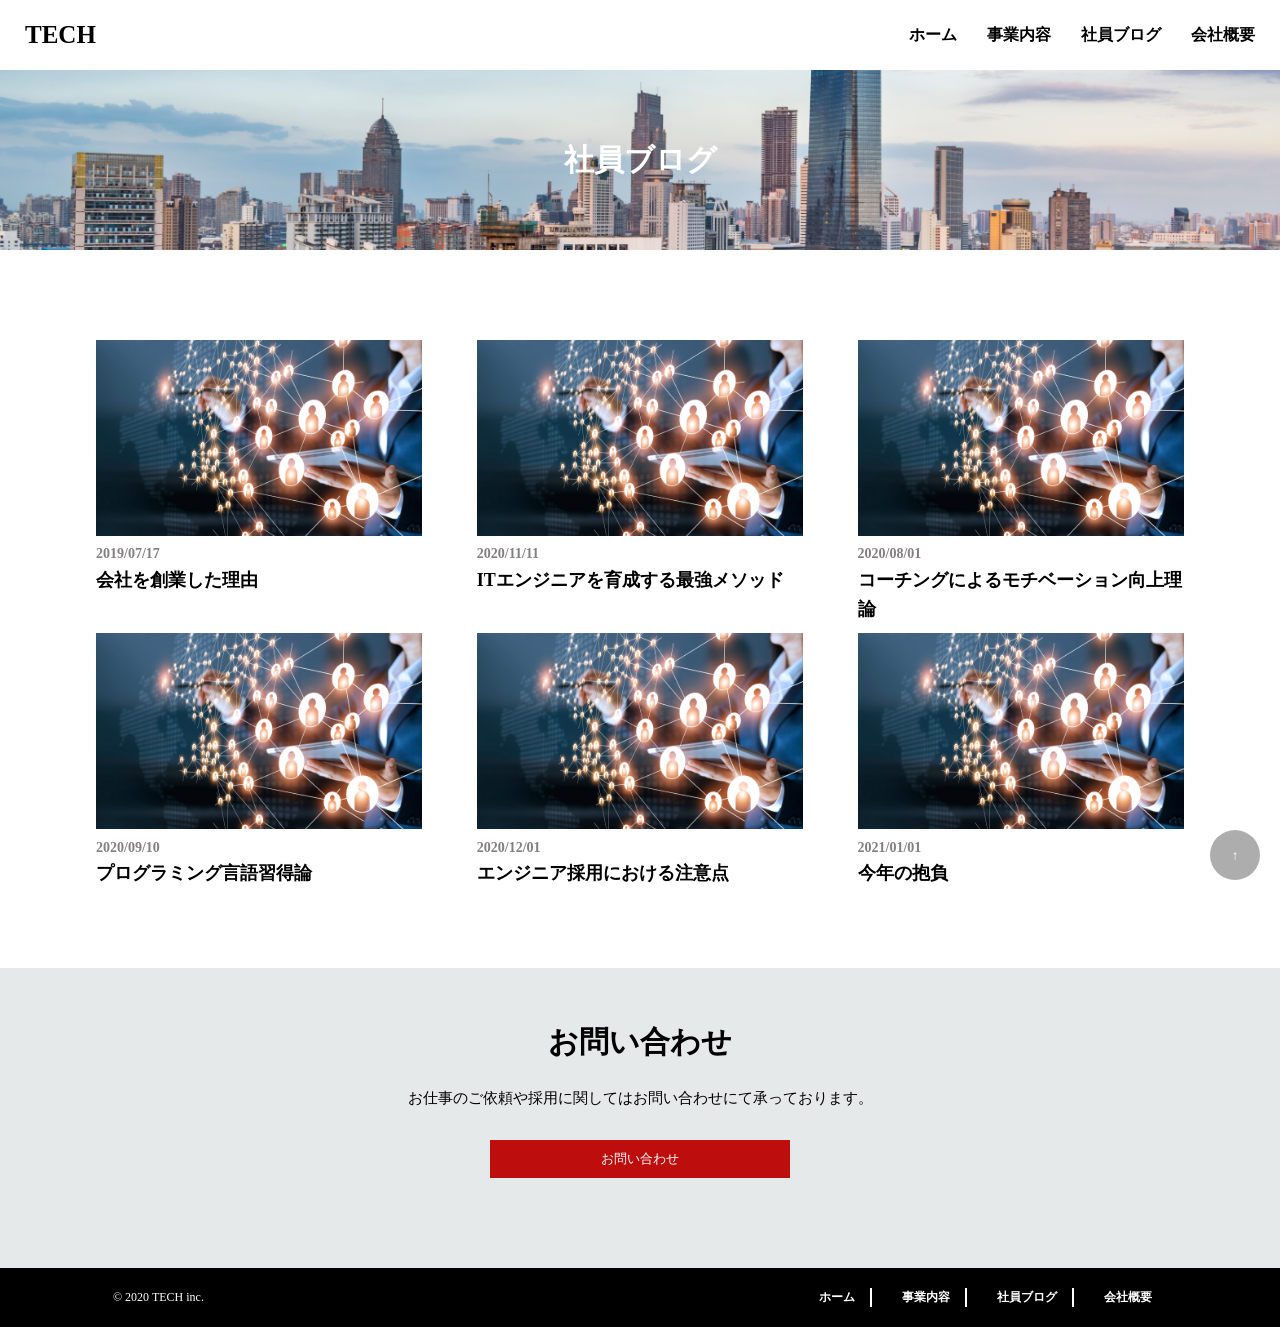
<file: blog.html>
<!DOCTYPE html>
<html lang="ja">

<head>
  <meta charset="UTF-8">
  <meta http-equiv="X-UA-Compatible" content="IE=edge">
  <meta name="viewport" content="width=device-width, initial-scale=1.0">
  <title>TECH .inc</title>
  <link rel="stylesheet" href="css/reset.css" />
  <link rel="stylesheet" href="css/style.css" />
  <link rel="stylesheet" href="css/base.css" />
</head>

<body>
  <header class="header">
    <h1 class="header_ttl">
      <a href="home.html"> TECH </a>
    </h1>
    <div class="item1">
      <nav class="header_nav">
        <ul class="header_nav-list">
          <li class="header-nav-item"><a href="home.html">ホーム</a></li>
          <li class="header-nav-item"><a href="service.html">事業内容</a></li>
          <li class="header-nav-item"><a href="blog.html">社員ブログ</a></li>
          <li class="header-nav-item"><a href="company.html">会社概要</a></li>
        </ul>
      </nav>
    </div>
    <div class="item2">
      <nav class="header_nav2" id="header_nav2">
        <ul class="header_nav-list2">
          <li class="header-nav-item2"><a href="home.html">ホーム</a></li>
          <li class="header-nav-item2"><a href="service.html">事業内容</a></li>
          <li class="header-nav-item2"><a href="blog.html">社員ブログ</a></li>
          <li class="header-nav-item2"><a href="company.html">会社概要</a></li>
        </ul>
      </nav>
      <div class="menu" id="menu">
        <span class="menu__line--top"></span>
        <span class="menu__line--middle"></span>
        <span class="menu__line--bottom"></span>
      </div>
    </div>
  </header>

  <div class="firstview2">
    <div class="firstview_con">
      <h1 class="firstview_ttl2">社員ブログ</h1>
    </div>
  </div>

  <div class="blog_item wrap">
    <div class="blog_list">
      <div class="blog_img">
        <a href="blog.html">
          <img src="img/blog.png" alt="社員ブログ">
        </a>
        </div>
      <div class="blog_cot">
        <h2 class="blog_list_ttl">2019/07/17</h2>
        <p class="blog_list_txt">会社を創業した理由</p>
      </div>
    </div>
    <div class="blog_list">
      <div class="blog_img">
        <a href="blog.html">
          <img src="img/blog.png" alt="社員ブログ">
        </a>
        </div>
      <div class="blog_cot">
        <h2 class="blog_list_ttl">2020/11/11</h2>
        <p class="blog_list_txt">ITエンジニアを育成する最強メソッド</p>
      </div>
    </div>
    <div class="blog_list">
      <div class="blog_img">
        <a href="blog.html">
          <img src="img/blog.png" alt="社員ブログ">
        </a>
        </div>
      <div class="blog_cot">
        <h2 class="blog_list_ttl">2020/08/01</h2>
        <p class="blog_list_txt">コーチングによるモチベーション向上理論</p>
      </div>
    </div>
    <div class="blog_list">
      <div class="blog_img">
        <a href="blog.html">
          <img src="img/blog.png" alt="社員ブログ">
        </a>
        </div>
      <div class="blog_cot">
        <h2 class="blog_list_ttl">2020/09/10</h2>
        <p class="blog_list_txt">プログラミング言語習得論</p>
      </div>
    </div>
    <div class="blog_list">
      <div class="blog_img">
        <a href="blog.html">
          <img src="img/blog.png" alt="社員ブログ">
        </a>
        </div>
      <div class="blog_cot">
        <h2 class="blog_list_ttl">2020/12/01</h2>
        <p class="blog_list_txt">エンジニア採用における注意点</p>
      </div>
    </div>
    <div class="blog_list">
      <div class="blog_img">
        <a href="blog.html">
          <img src="img/blog.png" alt="社員ブログ">
        </a>
        </div>
      <div class="blog_cot">
        <h2 class="blog_list_ttl">2021/01/01</h2>
        <p class="blog_list_txt">今年の抱負</p>
      </div>
    </div>
  </div>  

  <div class="form">
    <div class="form_ttl">お問い合わせ</div>
    <div class="form_txt">お仕事のご依頼や採用に関してはお問い合わせにて承っております。</div>
    <input type="button" id="openBtn" value="お問い合わせ" class="openBtn bottom-contact-btn btn btn-primary">
    <div id="modal" class="modal" style="display: none;">
      <div class="modal__content">
        <div class="modal__content-inner">
          <div class="modal__closeBtn">
            <input type="button" id="closeBtn" value="×" class="closeBtn">
          </div>
          <h2 class="top-contact-ttl ttl">お問い合わせ</h2>
          <div class="contact ptb-m">
            <form class="contact-form" action="index.html" method="post">
              <div class="contact-form-item">
                <label class="contact-form-item-name" for="company">会社名</label>
                <input type="text" id="company" class="contact-form-item-input">
              </div>
              <div class="contact-form-item">
                <label class="contact-form-item-name" for="name">お名前<span
                    class="contact-form-item-required">*</span></label>
                <input type="text" id="name" class="contact-form-item-input" required="">
              </div>
              <div class="contact-form-item">
                <label class="contact-form-item-name" for="email">メールアドレス<span
                    class="contact-form-item-required">*</span></label>
                <input type="email" id="email" class="contact-form-item-input" required="">
              </div>
              <div class="contact-form-item">
                <label class="contact-form-item-name" for="comment">お問い合わせ内容<span
                    class="contact-form-item-required">*</span></label>
                <textarea id="comment" rows="8" cols="80" class="contact-form-item-textarea" required=""></textarea>
              </div>
              <input type="submit" value="お申し込み" class="contact-form-submit">
            </form>
          </div>
        </div>
      </div>
    </div>
  </div>

  <button class="scroll-top" id="button">↑</button>

  <footer class="footer">
    <div class="footer-inner wrap">
      <small class="Copylight">&copy; 2020 TECH inc.</small>
      <nav class="footer_nav">
        <ul class="footer_nav-list">
          <li class="footer-nav-item"><a href="home.html">ホーム</a></li>
          <li class="footer-nav-item"><a href="service.html">事業内容</a></li>
          <li class="footer-nav-item"><a href="blog.html">社員ブログ</a></li>
          <li class="footer-nav-item"><a href="company.html">会社概要</a></li>
        </ul>
      </nav>
    </div>
  </footer>

  <script src="js/main.js"></script>
</body>

</html>
</file>
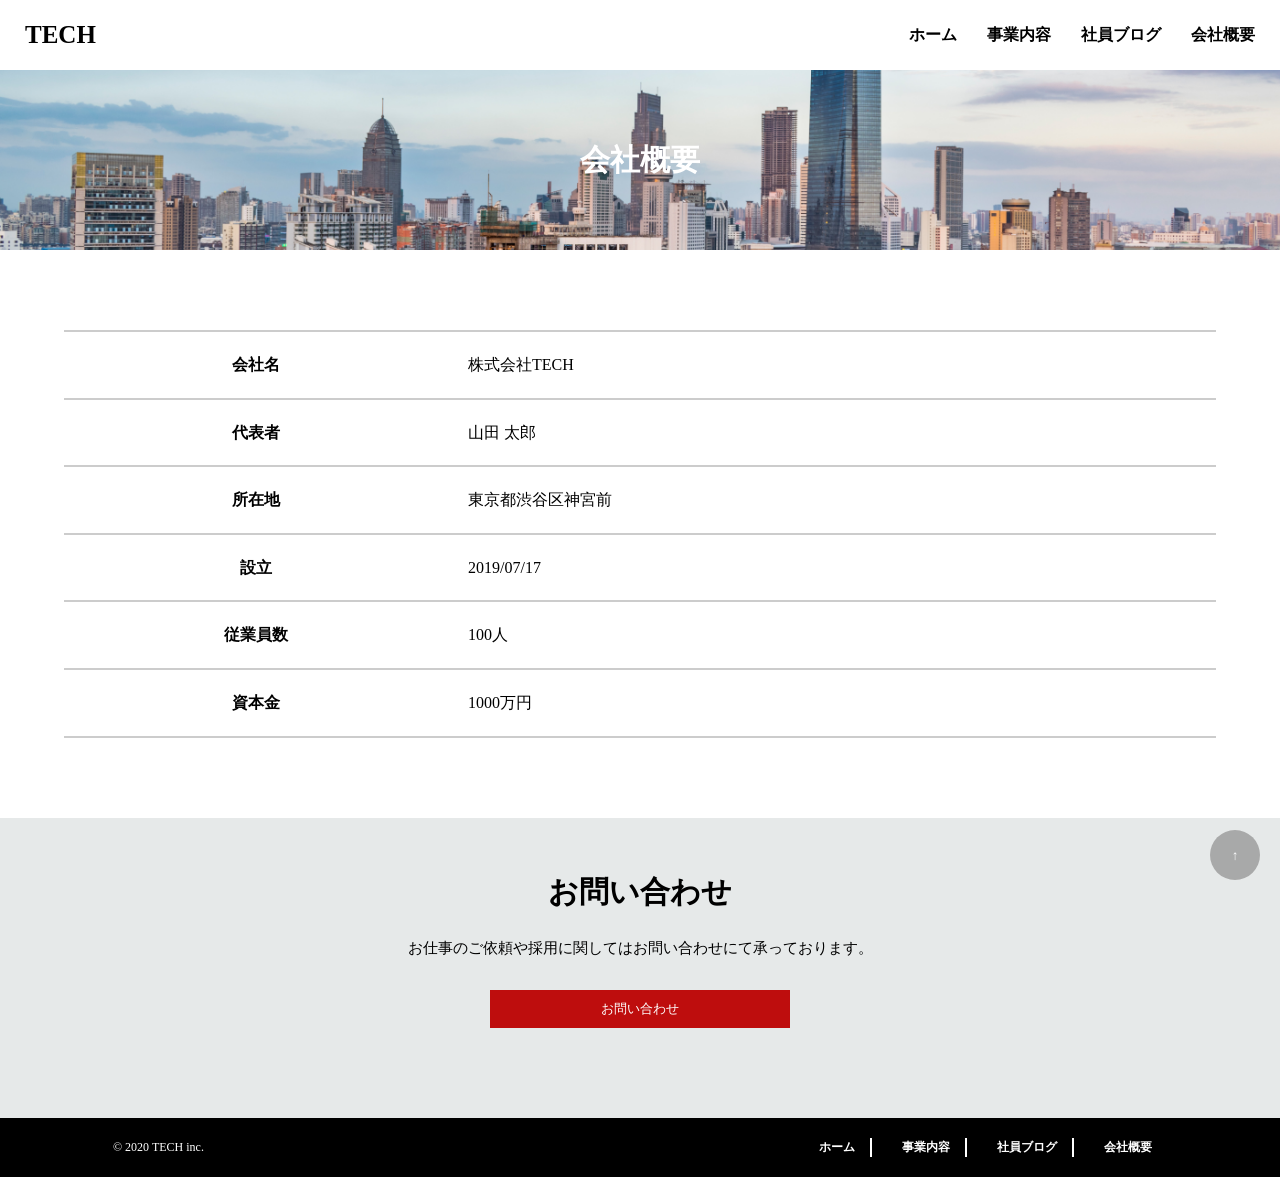
<file: company.html>
<!DOCTYPE html>
<html lang="ja">

<head>
  <meta charset="UTF-8">
  <meta http-equiv="X-UA-Compatible" content="IE=edge">
  <meta name="viewport" content="width=device-width, initial-scale=1.0">
  <title>TECH .inc</title>
  <link rel="stylesheet" href="css/reset.css" />
  <link rel="stylesheet" href="css/style.css" />
  <link rel="stylesheet" href="css/base.css" />
</head>

<body>
  <header class="header">
    <h1 class="header_ttl">
      <a href="home.html"> TECH </a>
    </h1>
    <div class="item1">
      <nav class="header_nav">
        <ul class="header_nav-list">
          <li class="header-nav-item"><a href="home.html">ホーム</a></li>
          <li class="header-nav-item"><a href="service.html">事業内容</a></li>
          <li class="header-nav-item"><a href="blog.html">社員ブログ</a></li>
          <li class="header-nav-item"><a href="company.html">会社概要</a></li>
        </ul>
      </nav>
    </div>
    <div class="item2">
      <nav class="header_nav2" id="header_nav2">
        <ul class="header_nav-list2">
          <li class="header-nav-item2"><a href="home.html">ホーム</a></li>
          <li class="header-nav-item2"><a href="service.html">事業内容</a></li>
          <li class="header-nav-item2"><a href="blog.html">社員ブログ</a></li>
          <li class="header-nav-item2"><a href="company.html">会社概要</a></li>
        </ul>
      </nav>
      <div class="menu" id="menu">
        <span class="menu__line--top"></span>
        <span class="menu__line--middle"></span>
        <span class="menu__line--bottom"></span>
      </div>
    </div>
  </header>

  <div class="firstview2">
    <div class="firstview_con">
      <h1 class="firstview_ttl2">会社概要</h1>
    </div>
  </div>

  <div class="com_table">
    <table>
      <tr>
        <th class="table_th">会社名</th>
        <td class="table_td">株式会社TECH</td>
      </tr> 
      <tr>
        <th class="table_th">代表者</th>
        <td class="table_td">山田 太郎</td>
      </tr>
      <tr>
        <th class="table_th">所在地</th>
        <td class="table_td">東京都渋谷区神宮前</td>
      </tr>
      <tr>
        <th class="table_th">設立</th>
        <td class="table_td">2019/07/17</td>
      </tr>
      <tr>
        <th class="table_th">従業員数</th>
        <td class="table_td">100人</td>
      </tr>
      <tr>
        <th class="table_th">資本金</th>
        <td class="table_td">1000万円</td>
      </tr>
    </table>
  </div>

  <div class="form">
    <div class="form_ttl">お問い合わせ</div>
    <div class="form_txt">お仕事のご依頼や採用に関してはお問い合わせにて承っております。</div>
    <input type="button" id="openBtn" value="お問い合わせ" class="openBtn bottom-contact-btn btn btn-primary">
    <div id="modal" class="modal" style="display: none;">
      <div class="modal__content">
        <div class="modal__content-inner">
          <div class="modal__closeBtn">
            <input type="button" id="closeBtn" value="×" class="closeBtn">
          </div>
          <h2 class="top-contact-ttl ttl">お問い合わせ</h2>
          <div class="contact ptb-m">
            <form class="contact-form" action="index.html" method="post">
              <div class="contact-form-item">
                <label class="contact-form-item-name" for="company">会社名</label>
                <input type="text" id="company" class="contact-form-item-input">
              </div>
              <div class="contact-form-item">
                <label class="contact-form-item-name" for="name">お名前<span
                    class="contact-form-item-required">*</span></label>
                <input type="text" id="name" class="contact-form-item-input" required="">
              </div>
              <div class="contact-form-item">
                <label class="contact-form-item-name" for="email">メールアドレス<span
                    class="contact-form-item-required">*</span></label>
                <input type="email" id="email" class="contact-form-item-input" required="">
              </div>
              <div class="contact-form-item">
                <label class="contact-form-item-name" for="comment">お問い合わせ内容<span
                    class="contact-form-item-required">*</span></label>
                <textarea id="comment" rows="8" cols="80" class="contact-form-item-textarea" required=""></textarea>
              </div>
              <input type="submit" value="お申し込み" class="contact-form-submit">
            </form>
          </div>
        </div>
      </div>
    </div>
  </div>

  <button class="scroll-top" id="button">↑</button>

  <footer class="footer">
    <div class="footer-inner wrap">
      <small class="Copylight">&copy; 2020 TECH inc.</small>
      <nav class="footer_nav">
        <ul class="footer_nav-list">
          <li class="footer-nav-item"><a href="home.html">ホーム</a></li>
          <li class="footer-nav-item"><a href="service.html">事業内容</a></li>
          <li class="footer-nav-item"><a href="blog.html">社員ブログ</a></li>
          <li class="footer-nav-item"><a href="company.html">会社概要</a></li>
        </ul>
      </nav>
    </div>
  </footer>

  <script src="js/main.js"></script>
</body>

</html>
</file>
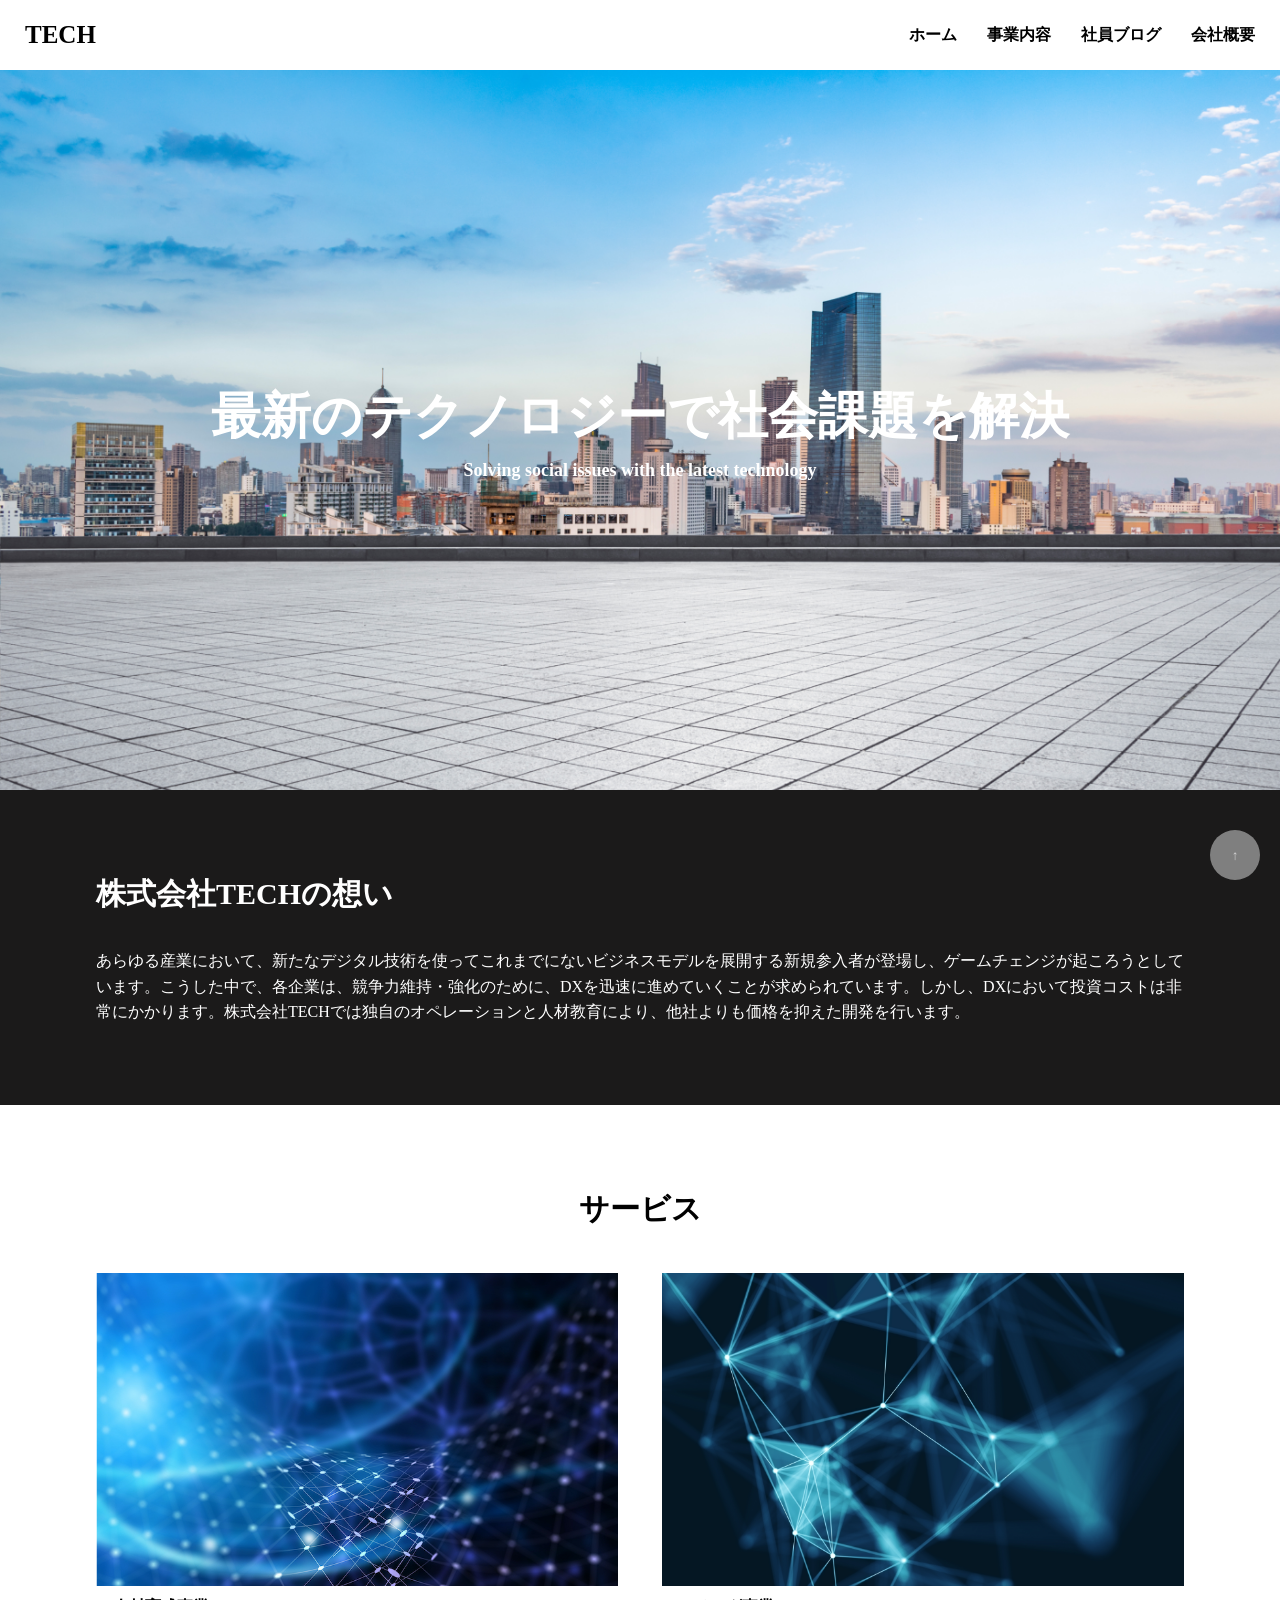
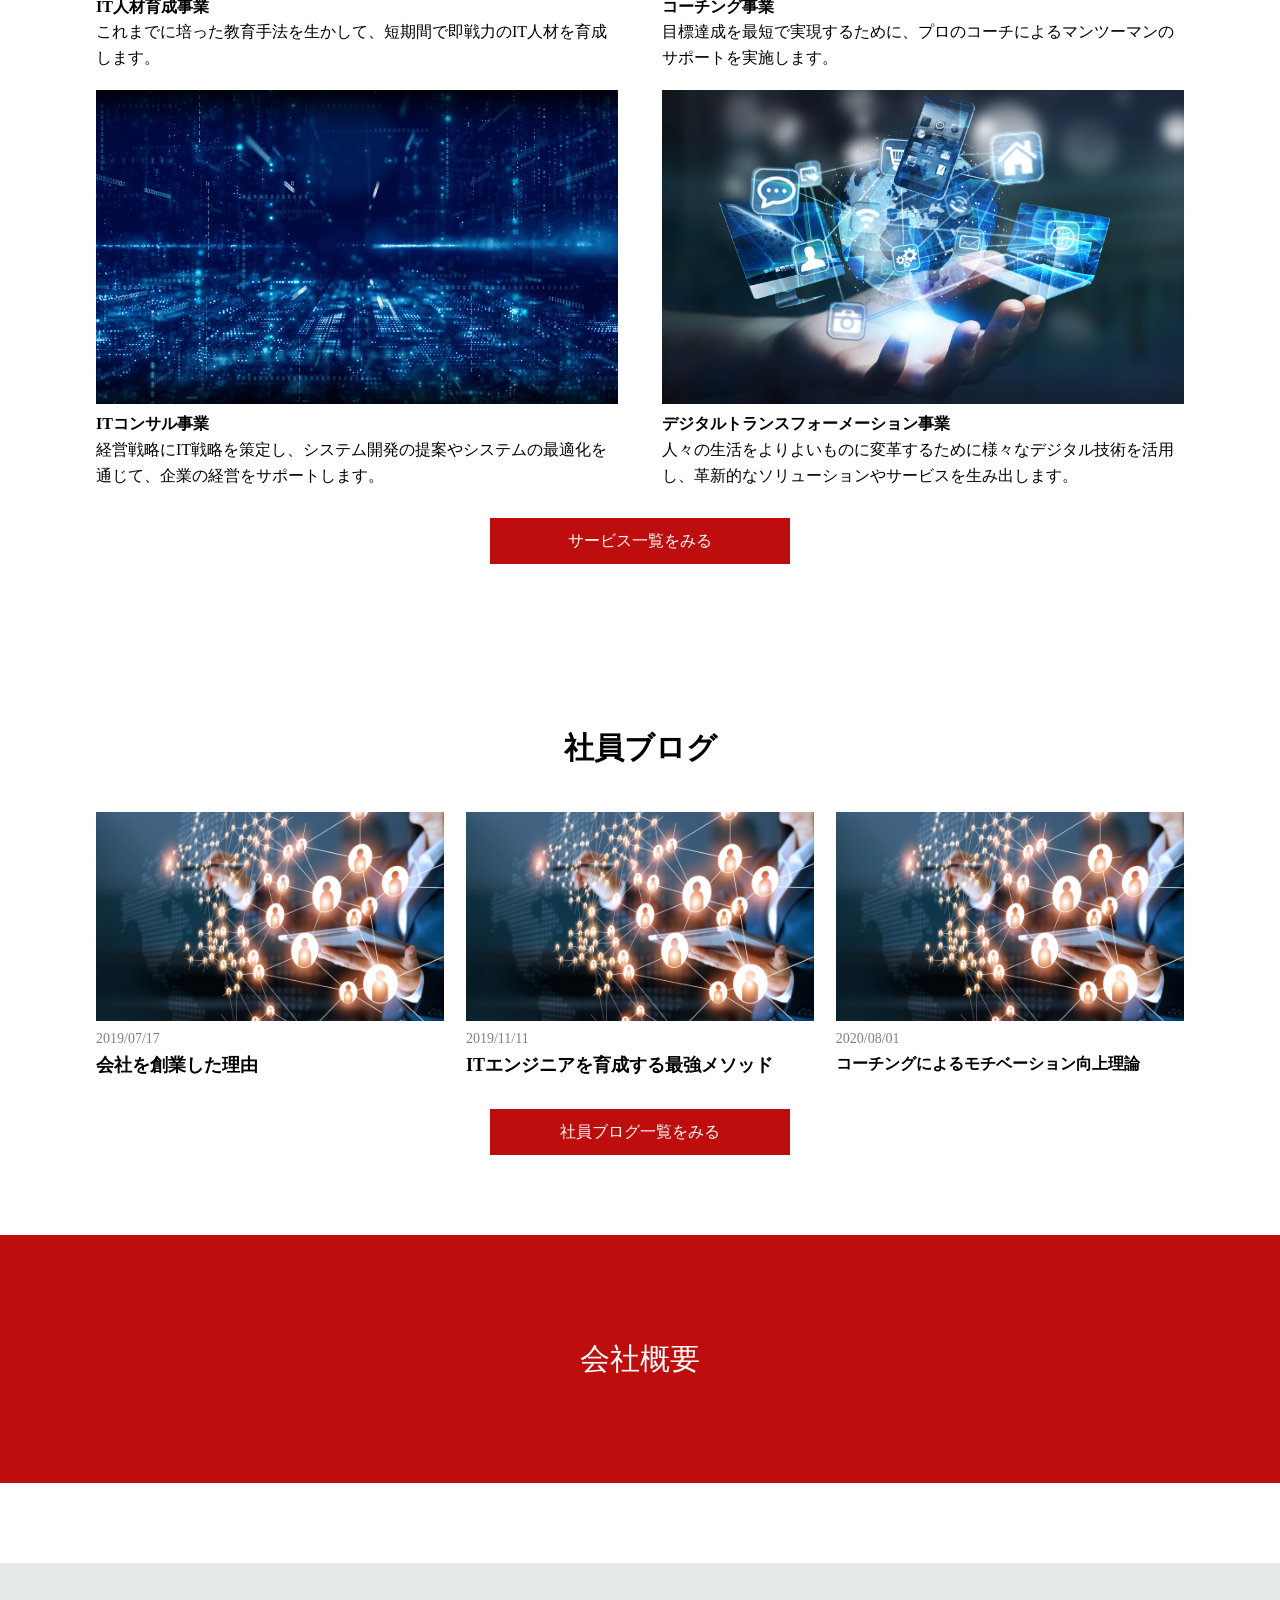
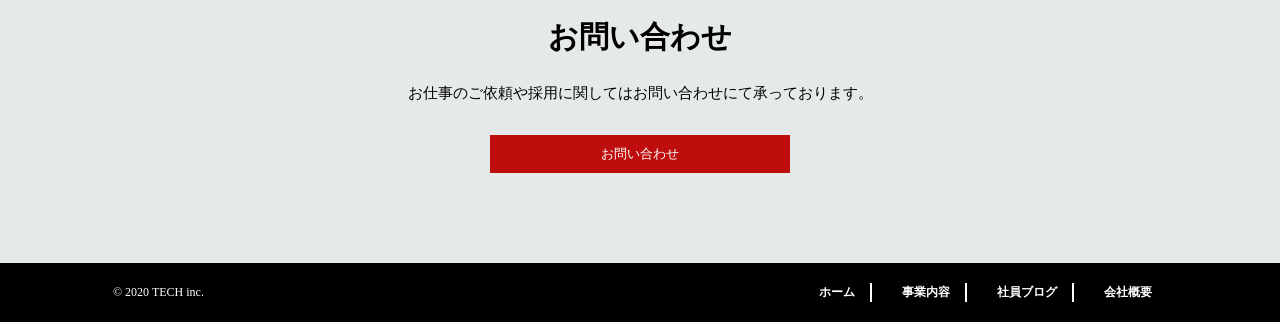
<file: home.html>
<!DOCTYPE html>
<html lang="ja">

<head>
  <meta charset="UTF-8">
  <meta http-equiv="X-UA-Compatible" content="IE=edge">
  <meta name="viewport" content="width=device-width, initial-scale=1.0">
  <title>TECH .inc</title>
  <link rel="stylesheet" href="css/reset.css" />
  <link rel="stylesheet" href="css/style.css" />
  <link rel="stylesheet" href="css/base.css" />
</head>

<body>
  <header class="header">
    <h1 class="header_ttl">
      <a href="home.html"> TECH </a>
    </h1>
    <div class="item1">
      <nav class="header_nav">
        <ul class="header_nav-list">
          <li class="header-nav-item"><a href="home.html">ホーム</a></li>
          <li class="header-nav-item"><a href="service.html">事業内容</a></li>
          <li class="header-nav-item"><a href="blog.html">社員ブログ</a></li>
          <li class="header-nav-item"><a href="company.html">会社概要</a></li>
        </ul>
      </nav>
    </div>
    <div class="item2">
      <nav class="header_nav2" id="header_nav2">
        <ul class="header_nav-list2">
          <li class="header-nav-item2"><a href="home.html">ホーム</a></li>
          <li class="header-nav-item2"><a href="service.html">事業内容</a></li>
          <li class="header-nav-item2"><a href="blog.html">社員ブログ</a></li>
          <li class="header-nav-item2"><a href="company.html">会社概要</a></li>
        </ul>
      </nav>
      <div class="menu" id="menu">
        <span class="menu__line--top"></span>
        <span class="menu__line--middle"></span>
        <span class="menu__line--bottom"></span>
      </div>
    </div>
  </header>

  <div class="firstview">
    <div class="firstview_con">
      <h1 class="firstview_ttl">最新のテクノロジーで社会課題を解決</h1>
      <p class="firstview_txt">Solving social issues with the latest technology</p>
    </div>
  </div>

  <div class="home-msg">
    <div class="home-msg_con">
      <h2 class="home-msg_ttl">株式会社TECHの想い</h2>
      <p class="home-msg_txt">あらゆる産業において、新たなデジタル技術を使ってこれまでにないビジネスモデルを展開する新規参入者が登場し、ゲームチェンジが起ころうとしています。こうした中で、各企業は、競争力維持・強化のために、DXを迅速に進めていくことが求められています。しかし、DXにおいて投資コストは非常にかかります。株式会社TECHでは独自のオペレーションと人材教育により、他社よりも価格を抑えた開発を行います。</p>
    </div>
  </div>

  <div class="home-cvs_item">
    <h2 class="home-cvs_ttl">サービス</h2>
    <div class="home-cvs_con">
      <div class="home-cvs_list">
        <img src="img/service1.png" alt="IT人材育成事業">
        <div class="home-cvs_list_cot">
          <h3 class="home-cvs_list_ttl">IT人材育成事業</h3>
          <p class="home-cvs_list_txt">これまでに培った教育手法を生かして、短期間で即戦力のIT人材を育成します。</p>
        </div>
      </div>
      <div class="home-cvs_list">
        <img src="img/service2.png" alt="コーチング事業">
        <div class="home-cvs_list_cot">
          <h3 class="home-cvs_list_ttl">コーチング事業</h3>
          <p class="home-cvs_list_txt">目標達成を最短で実現するために、プロのコーチによるマンツーマンのサポートを実施します。</p>
        </div>
      </div>
      <div class="home-cvs_list">
        <img src="img/service3.png" alt="ITコンサル事業">
        <div class="home-cvs_list_cot">
          <h3 class="home-cvs_list_ttl">ITコンサル事業</h3>
          <p class="home-cvs_list_txt">経営戦略にIT戦略を策定し、システム開発の提案やシステムの最適化を通じて、企業の経営をサポートします。</p>
        </div>
      </div>
      <div class="home-cvs_list">
        <img src="img/service4.png" alt="デジタルトランスフォーメーション事業">
        <div class="home-cvs_list_cot">
          <h3 class="home-cvs_list_ttl">デジタルトランスフォーメーション事業</h3>
          <p class="home-cvs_list_txt">人々の生活をよりよいものに変革するために様々なデジタル技術を活用し、革新的なソリューションやサービスを生み出します。</p>
        </div>
      </div>
    </div> 
    <a href="service.html" class="home-cvs_btn btn">サービス一覧をみる</a>
  </div>

  <div class="home-blog">
    <h2 class="home-blog_ttl">社員ブログ</h2>
    <div class="home-blog_con">
      <div class="home-blog_list">
        <a href="home.html">
          <img src="img/blog.png" alt="">
        </a>
        <div class="blog_list_cot">
          <p class="blog_list_ttl">2019/07/17</p>
          <h3 class="blog_list_txt">会社を創業した理由</h3>
        </div>
      </div>
      <div class="home-blog_list">
        <a href="home.html">
          <img src="img/blog.png" alt="">
        </a>
          <div class="blog_list_cot">
          <p class="blog_list_ttl">2019/11/11</p>
          <h3 class="blog_list_txt">ITエンジニアを育成する最強メソッド</h3>
        </div>
      </div>
      <div class="home-blog_list">
        <a href="home.html">
          <img src="img/blog.png" alt="">
        </a>
          <div class="blog_list_cot">
          <p class="blog_list_ttl">2020/08/01</p>
          <h3 class="b_list_txt">コーチングによるモチベーション向上理論</h3>
        </div>
      </div>
    </div>
    <a href="service.html" class="home-cvs_btn btn">社員ブログ一覧をみる</a>
  </div>

  <a href="company.html" class="home-con_btn">会社概要</a>

  <div class="form">
    <div class="form_ttl">お問い合わせ</div>
    <div class="form_txt">お仕事のご依頼や採用に関してはお問い合わせにて承っております。</div>
    <input type="button" id="openBtn" value="お問い合わせ" class="openBtn bottom-contact-btn btn btn-primary">
    <div id="modal" class="modal" style="display: none;">
      <div class="modal__content">
        <div class="modal__content-inner">
          <div class="modal__closeBtn">
            <input type="button" id="closeBtn" value="×" class="closeBtn">
          </div>
          <h2 class="top-contact-ttl ttl">お問い合わせ</h2>
          <div class="contact ptb-m">
            <form class="contact-form" action="index.html" method="post">
              <div class="contact-form-item">
                <label class="contact-form-item-name" for="company">会社名</label>
                <input type="text" id="company" class="contact-form-item-input">
              </div>
              <div class="contact-form-item">
                <label class="contact-form-item-name" for="name">お名前<span
                    class="contact-form-item-required">*</span></label>
                <input type="text" id="name" class="contact-form-item-input" required="">
              </div>
              <div class="contact-form-item">
                <label class="contact-form-item-name" for="email">メールアドレス<span
                    class="contact-form-item-required">*</span></label>
                <input type="email" id="email" class="contact-form-item-input" required="">
              </div>
              <div class="contact-form-item">
                <label class="contact-form-item-name" for="comment">お問い合わせ内容<span
                    class="contact-form-item-required">*</span></label>
                <textarea id="comment" rows="8" cols="80" class="contact-form-item-textarea" required=""></textarea>
              </div>
              <input type="submit" value="お申し込み" class="contact-form-submit">
            </form>
          </div>
        </div>
      </div>
    </div>
  </div>

  <button class="scroll-top" id="button">↑</button>

  <footer class="footer">
    <div class="footer-inner wrap">
      <small class="Copylight">&copy; 2020 TECH inc.</small>
      <nav class="footer_nav">
        <ul class="footer_nav-list">
          <li class="footer-nav-item"><a href="home.html">ホーム</a></li>
          <li class="footer-nav-item"><a href="service.html">事業内容</a></li>
          <li class="footer-nav-item"><a href="blog.html">社員ブログ</a></li>
          <li class="footer-nav-item"><a href="company.html">会社概要</a></li>
        </ul>
      </nav>
    </div>
  </footer>

  <script src="js/main.js"></script>
</body>

</html>
</file>
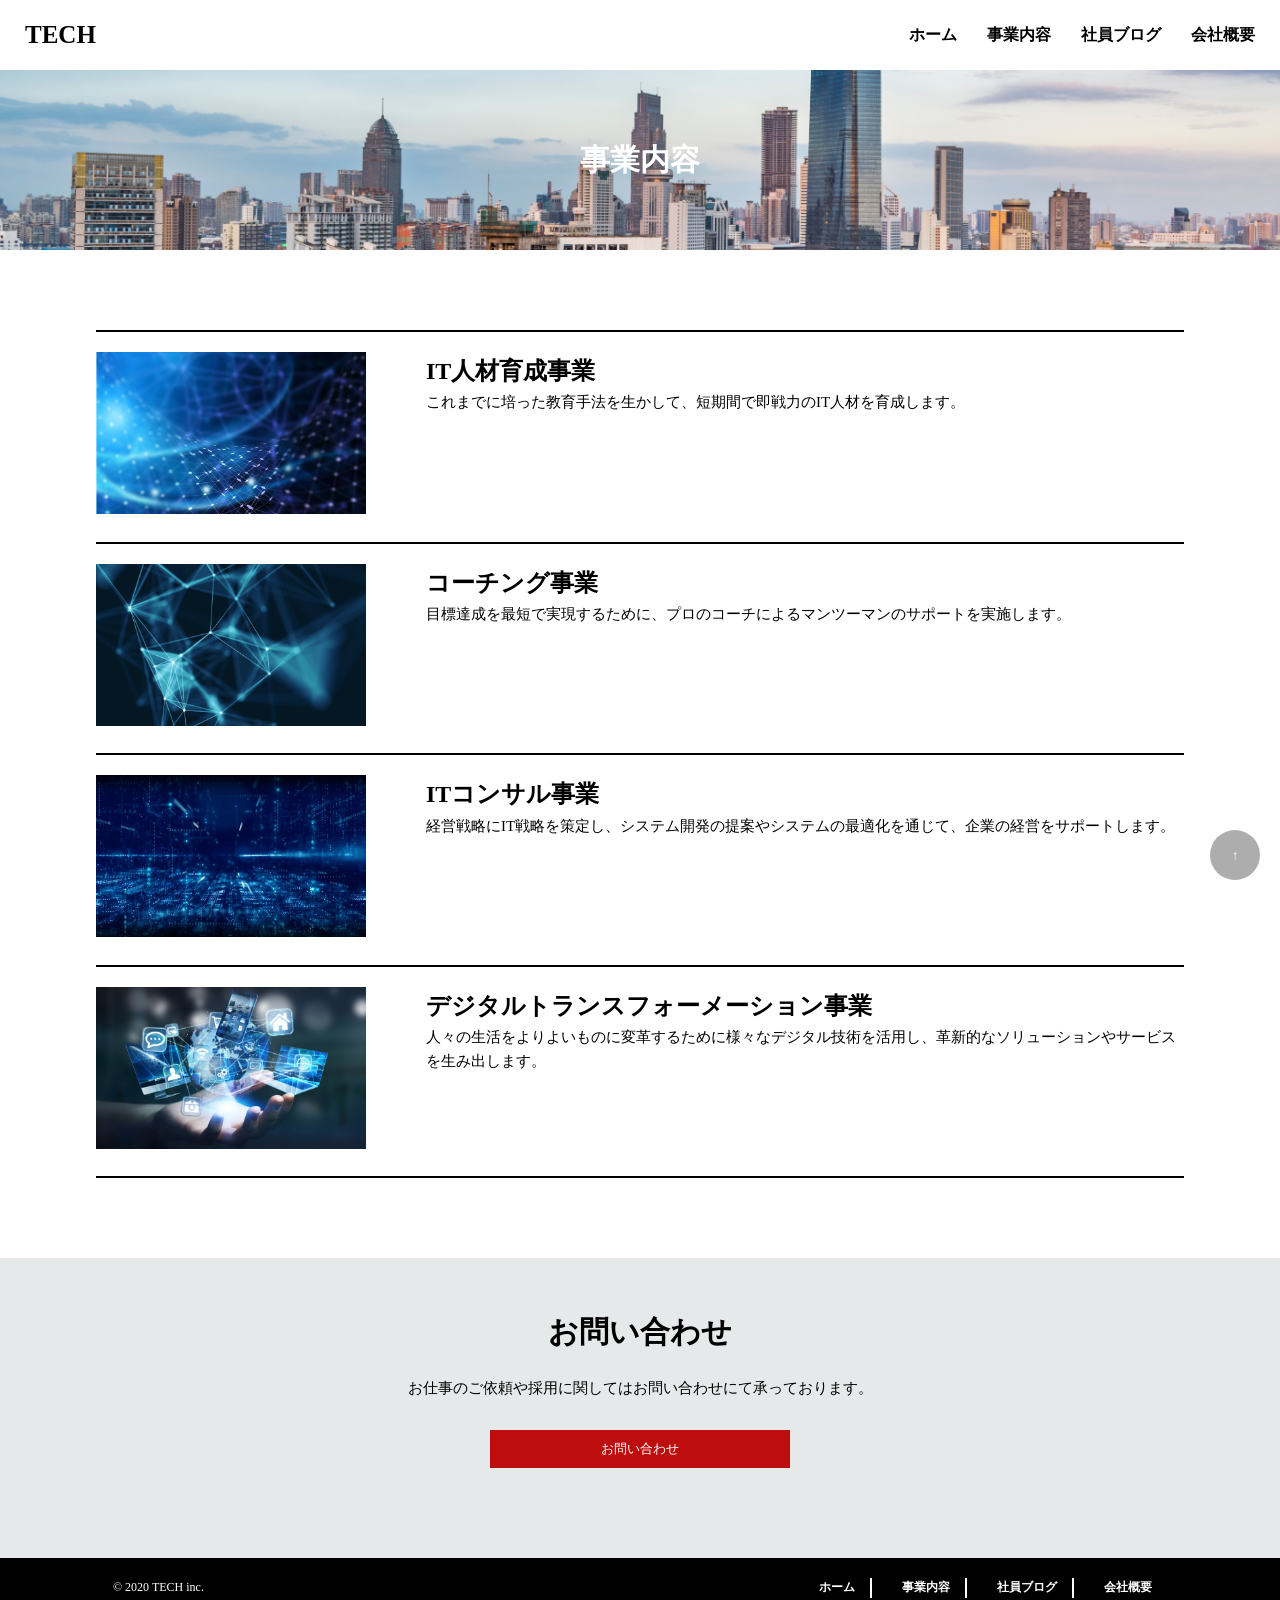
<file: service.html>
<!DOCTYPE html>
<html lang="ja">

<head>
  <meta charset="UTF-8">
  <meta http-equiv="X-UA-Compatible" content="IE=edge">
  <meta name="viewport" content="width=device-width, initial-scale=1.0">
  <title>TECH .inc</title>
  <link rel="stylesheet" href="css/reset.css" />
  <link rel="stylesheet" href="css/style.css" />
  <link rel="stylesheet" href="css/base.css" />
</head>

<body>
  <header class="header">
    <h1 class="header_ttl">
      <a href="home.html"> TECH </a>
    </h1>
    <div class="item1">
      <nav class="header_nav">
        <ul class="header_nav-list">
          <li class="header-nav-item"><a href="home.html">ホーム</a></li>
          <li class="header-nav-item"><a href="service.html">事業内容</a></li>
          <li class="header-nav-item"><a href="blog.html">社員ブログ</a></li>
          <li class="header-nav-item"><a href="company.html">会社概要</a></li>
        </ul>
      </nav>
    </div>
    <div class="item2">
      <nav class="header_nav2" id="header_nav2">
        <ul class="header_nav-list2">
          <li class="header-nav-item2"><a href="home.html">ホーム</a></li>
          <li class="header-nav-item2"><a href="service.html">事業内容</a></li>
          <li class="header-nav-item2"><a href="blog.html">社員ブログ</a></li>
          <li class="header-nav-item2"><a href="company.html">会社概要</a></li>
        </ul>
      </nav>
      <div class="menu" id="menu">
        <span class="menu__line--top"></span>
        <span class="menu__line--middle"></span>
        <span class="menu__line--bottom"></span>
      </div>
    </div>
  </header>

  <div class="firstview2">
    <div class="firstview_con">
      <h1 class="firstview_ttl2">事業内容</h1>
    </div>
  </div>

  <div class="cvs_item">
    <div class="cvs_con">
      <div class="cvs_list">
        <div class="cvs_img">
          <img src="img/service1.png" alt="IT人材育成事業">
        </div>
        <div class="cvs_list_cot">
          <h4 class="cvs_list_ttl">IT人材育成事業</h4>
          <p class="cvs_list_txt">これまでに培った教育手法を生かして、短期間で即戦力のIT人材を育成します。</p>
        </div>
      </div>
      <div class="cvs_list">
        <div class="cvs_img">
          <img src="img/service2.png" alt="コーチング事業">
        </div>
        <div class="cvs_list_cot">
          <h4 class="cvs_list_ttl">コーチング事業</h4>
          <p class="cvs_list_txt">目標達成を最短で実現するために、プロのコーチによるマンツーマンのサポートを実施します。</p>
        </div>
      </div>
      <div class="cvs_list">
        <div class="cvs_img">
          <img src="img/service3.png" alt="ITコンサル事業">
        </div>
        <div class="cvs_list_cot">
          <h4 class="cvs_list_ttl">ITコンサル事業</h4>
          <p class="cvs_list_txt">経営戦略にIT戦略を策定し、システム開発の提案やシステムの最適化を通じて、企業の経営をサポートします。</p>
        </div>
      </div>
      <div class="cvs_list">
        <div class="cvs_img">
          <img src="img/service4.png" alt="デジタルトランスフォーメーション事業">
        </div>
        <div class="cvs_list_cot">
          <h4 class="cvs_list_ttl">デジタルトランスフォーメーション事業</h4>
          <p class="cvs_list_txt">人々の生活をよりよいものに変革するために様々なデジタル技術を活用し、革新的なソリューションやサービスを生み出します。</p>
        </div>
      </div>  
    </div>
  </div>

  <div class="form">
    <div class="form_ttl">お問い合わせ</div>
    <div class="form_txt">お仕事のご依頼や採用に関してはお問い合わせにて承っております。</div>
    <input type="button" id="openBtn" value="お問い合わせ" class="openBtn bottom-contact-btn btn btn-primary">
    <div id="modal" class="modal" style="display: none;">
      <div class="modal__content">
        <div class="modal__content-inner">
          <div class="modal__closeBtn">
            <input type="button" id="closeBtn" value="×" class="closeBtn">
          </div>
          <h2 class="top-contact-ttl ttl">お問い合わせ</h2>
          <div class="contact ptb-m">
            <form class="contact-form" action="index.html" method="post">
              <div class="contact-form-item">
                <label class="contact-form-item-name" for="company">会社名</label>
                <input type="text" id="company" class="contact-form-item-input">
              </div>
              <div class="contact-form-item">
                <label class="contact-form-item-name" for="name">お名前<span
                    class="contact-form-item-required">*</span></label>
                <input type="text" id="name" class="contact-form-item-input" required="">
              </div>
              <div class="contact-form-item">
                <label class="contact-form-item-name" for="email">メールアドレス<span
                    class="contact-form-item-required">*</span></label>
                <input type="email" id="email" class="contact-form-item-input" required="">
              </div>
              <div class="contact-form-item">
                <label class="contact-form-item-name" for="comment">お問い合わせ内容<span
                    class="contact-form-item-required">*</span></label>
                <textarea id="comment" rows="8" cols="80" class="contact-form-item-textarea" required=""></textarea>
              </div>
              <input type="submit" value="お申し込み" class="contact-form-submit">
            </form>
          </div>
        </div>
      </div>
    </div>
  </div>

  <button class="scroll-top" id="button">↑</button>

  <footer class="footer">
    <div class="footer-inner wrap">
      <small class="Copylight">&copy; 2020 TECH inc.</small>
      <nav class="footer_nav">
        <ul class="footer_nav-list">
          <li class="footer-nav-item"><a href="home.html">ホーム</a></li>
          <li class="footer-nav-item"><a href="service.html">事業内容</a></li>
          <li class="footer-nav-item"><a href="blog.html">社員ブログ</a></li>
          <li class="footer-nav-item"><a href="company.html">会社概要</a></li>
        </ul>
      </nav>
    </div>
  </footer>

  <script src="js/main.js"></script>
</body>

</html>
</file>
<file: css/style.css>
.firstview {
  height: 80vh;
  display: flex;
  align-items: center;
  background: url(../img/mv.png) center / cover;
  color: #fff;
}

.firstview_con {
  width: 85%;
  margin: 0 auto;
}

.firstview_ttl {
  text-align: center;
  font-weight: bold;
  font-size: 50px;
}

.firstview_txt {
  font-weight: bold;
  font-size: 18px;
  text-align: center;
}

.home-msg {
  background-color: rgb(27, 26, 26);
  color: #fff;
  padding: 80px 0;
}

.home-msg_con {
  width: 85%;
  margin: 0 auto;
}

.home-msg_ttl {
  font-weight: bold;
  font-size: 30px;
  margin-bottom: 30px;
}


.home-cvs_item {
  padding: 80px 0;
  width: 85%;
  color: black;
  margin: 0 auto;
}

.home-cvs_ttl{
  text-align: center;
  font-weight: bold;
  font-size: 30px;
  margin-bottom: 20px;
}

.home-cvs_list{
  width: 48%;
  margin-top: 20px;
}

.home-cvs_con {
  display: flex;
  flex-wrap: wrap;
  gap: 4%;
}

img {
  width: 100%;
  height: auto;
}

.cvs_list_ttl{
  font-size: 18px;
}

.cvs_list_txt{
  font-size: 15px;
}

.home-cvs_button{
  display: block;
  background-color: rgb(190, 13, 13);
  color: white;
  width: 300px;
  margin: 30px auto;
  text-align: center;
  padding: 10px;
  text-decoration: none;
}

a:hover {
  opacity: 0.7;
  transition: 0.3s;
}

.home-blog {
  padding: 80px 0;
  width: 85%;
  margin: 0 auto;
}

.home-blog_ttl {
  text-align: center;
  font-weight: bold;
  font-size: 30px;
  margin-bottom: 20px;
}

.home-blog_con {
  display: flex;
  justify-content: space-between;
  flex-wrap: wrap;
  gap: 2%;
}

.home-blog_list {
  width: 32%;
  margin-top: 20px;
}

.scrollTop_button {
  cursor: pointer;
}

.home-con_btn {
  display: block;
  background-color: rgb(190, 13, 13);
  color: white;
  width: 100%;
  margin-bottom: 80px;
  text-align: center;
  text-decoration: none;
  font-size: 30px;
  padding: 100px;
}

@media screen and (max-width: 768px) {
  .home-cvs_list {
    width: 100%;
  }

  .home-blog_list {
    width: 100%;
  }
}

.cvs_item{
  padding: 80px 0;
  width: 85%;
  color: black;
  margin: 0 auto;
}

.cvs_list {
  display: flex;
  flex-wrap: wrap;
  justify-content: space-between;
  border-top: solid 2px;
  padding: 20px 0;
}

.cvs_img {
  width: 270px;
}

.cvs_list_cot {
  width: calc(100% - 330px);
}

.cvs_list_ttl {
  font-size: 24px;
  font-weight: bold;
}

.cvs_list:last-child {
  border-bottom: solid 2px;
}

@media screen and (max-width: 768px) {
  .cvs_img {
    width: 100%;
  }

  .cvs_list_cot {
    width: 100%;
  }
}

.blog_item {
  display: flex;
  flex-wrap: wrap;
  justify-content: space-between;
  padding: 80px 0;
}

.blog_list {
  width: 30%;
  margin-top: 10px;
}

.blog_img {
  width: 100%;
  margin: 0 auto;
}

@media screen and (max-width: 768px) {
  .blog_img {
    width: 100%;
  }

  .blog_list {
    width: 100%;
  }
}

table {
  width: 90%;
  margin: 80px auto;
  border-bottom: 2px solid #ccc;
}

.table_th {
  width: 30%;
  border-top: 2px solid #ccc;
  font-weight: bold;
}

.table_td {
  width: 60%;
  padding: 20px;
  border-top: 2px solid #ccc;
}

.table_th:last-child {
  border-bottom: 2px solid #ccc;
}
</file>
<file: css/base.css>
* {
  box-sizing: border-box;
  margin: 0;
  padding: 0;
}

body {
  line-height: 1.6;
}

.header {
  display: flex;
  position: sticky;
  left: 0;
  top: 0;
  justify-content: space-between;
  align-items: center;
  position: sticky;
  padding: 15px 25px 15px 25px;
  background-color: #fff;
}

.header-nav-item a {
  text-decoration: none;
  color: inherit;
}

.header_ttl {
  font-weight: bold;
  font-size: 25px;
  cursor: pointer;
}

.header_ttl a{
  text-decoration: none;
  color: inherit;
}

.header_nav-list {
  display: flex;
  font-weight: bold;
}

.header-nav-item:not(:last-child) {
  margin-right: 30px;
}

.item2 {
  display: none;
}

.header_nav2 {
  position: absolute;
  height: 100vh;
  width: 100%;
  left: -100%;
  background: white;
  transition: .7s;
  text-align: center;
}

.header-nav-item2 a {
  text-decoration: none;
  color: blue;
}

.header_nav-list2 {
  padding-top: 80px;
}

.header-nav-item2 {
  list-style-type: none;
  margin-top: 50px;
}

.menu {
  display: inline-block;
  width: 36px;
  height: 32px;
  cursor: pointer;
  position: relative;
}

.menu__line--top,
.menu__line--middle,
.menu__line--bottom {
  display: inline-block;
  width: 100%;
  height: 4px;
  background-color: #000;
  position: absolute;
  transition: 0.5s;
}

.menu__line--top {
  top: 0;
}

.menu__line--middle {
  top: 14px;
}

.menu__line--bottom {
  bottom: 0;
}

.menu.open span:nth-of-type(1) {
  top: 14px;
  transform: rotate(45deg);
}

.menu.open span:nth-of-type(2) {
  opacity: 0;
}

.menu.open span:nth-of-type(3) {
  top: 14px;
  transform: rotate(-45deg);
}

.in {
  transform: translateX(100%);
}

.firstview2 {
  height: 20vh;
  display: flex;
  align-items: center;
  background: url(../img/mv.png) center / cover;
  color: #fff;
}

.firstview_ttl2 {
  text-align: center;
  font-weight: bold;
  font-size: 30px;
}

.blog_list_ttl {
  font-size: 14px;
  color: rgb(131, 127, 127);
}

.blog_list_txt {
  font-size: 18px;
  font-weight: bold;
  color: black;
}

.form{
  background-color: rgb(230, 233, 233);
  height: 300px;
}

.form_ttl{
  padding: 50px 0 20px 0;
  font-size: 30px;
  text-align: center;
  font-weight: bold;
}

.form_txt{
  font-size: 15px;
  text-align: center;

}

.scroll-top {
  position: fixed;
  right: 20px;
  bottom: 20px;
  background-color: #999;
  opacity: .8;
  width: 50px;
  height: 50px;
  border-radius: 50%;
  border: none;
  color: #fff;
  cursor: pointer;
}

.openBtn {
  cursor: pointer;
  color: #fff;
  border: none;
  background-color: #cd0224;
}

.modal {
  display: none;
  position: fixed;
  left: 0%;
  top: 0%;
  height: 100vh;
  width: 100vw;
  background-color: rgba(0, 0, 0, 0.5);
  z-index: 2;
}

.modal__content {
  display: flex;
  justify-content: center;
  align-items: center;
  height: 100%;
}

.modal__content-inner {
  background-color: white;
  height: 750px;
  width: 700px;
  text-align: left;
  padding: 20px;
}

.modal__closeBtn {
  text-align: right;
}

.closeBtn {
  border: none;
  background-color: white;
  font-size: 32px;
  cursor: pointer;
}

/* contact */

.top-contact-ttl {
  text-align: center;
}

.contact-form-item:not(:first-child) {
  margin-top: 20px;
}

.contact-form-item-name {
  font-weight: bold;
}

.contact-form-item-input {
  margin-top: 5px;
  font-size: 16px;
  width: 100%;
  padding: 5px;
  border: 1px solid #ccc;
  appearance: none;
  -webkit-appearance: none;
  -moz-appearance: none;
}

.contact-form-item-textarea {
  font-size: 16px;
  width: 100%;
  padding: 5px;
  border: 1px solid #ccc;
  appearance: none;
  -webkit-appearance: none;
  -moz-appearance: none;
  resize: none;
}

.contact-form-item-required {
  color: #cd0224;
  margin-left: 5px;
}

.contact-form-submit {
  width: 300px;
  margin: 20px auto 0;
  padding: 10px;
  border: none;
  display: block;
  background-color: #000;
  color: #fff;
  font-weight: bold;
  appearance: none;
  -webkit-appearance: none;
  -moz-appearance: none;
  cursor: pointer;
}

.footer a {
  text-decoration: none;
  color: white;
}

.footer {
  padding: 20px 20px;
  color: white;
  background-color: black;
}

.footer-inner{
  display: flex;
  flex-wrap: wrap;
  justify-content: space-between;
  align-items: center;
  font-size: 12px;
}

.copylight {
  font-weight: bold;
}

.footer_nav-list {
  display: flex;
  flex-wrap: wrap;
  font-weight: bold;
}

.footer_nav-list li{
  padding-right: 15px;
  border-right: 2px solid white;
}

.footer-nav-item:not(:last-child) {
  margin-right: 30px;
  text-align: center;
}

.footer-nav-item:last-child {
  border: 0;
}

@media screen and (max-width: 768px) {
  .item1 {
    display: none;
  }

  .item2 {
    display: block;
  }

  wrap {
    width: 80%;
  }

  .footer-copylight {
    width: 50%;
    text-align: center;
  }

  .footer_nav-list {
    flex-direction: column;
    text-align: center;
  }

  .footer_nav-list li {
    text-align: center;
    border: 0;
    margin: 10px;
    width: 100%;
  }
}

.btn {
  cursor: pointer;
  display: block;
  background-color: rgb(190, 13, 13);
  color: white;
  width: 300px;
  margin: 0 auto;
  margin-top: 30px;
  text-align: center;
  padding: 10px;
  text-decoration: none;
}

.wrap {
  width: 85%;
  margin: 0 auto;
}
</file>
